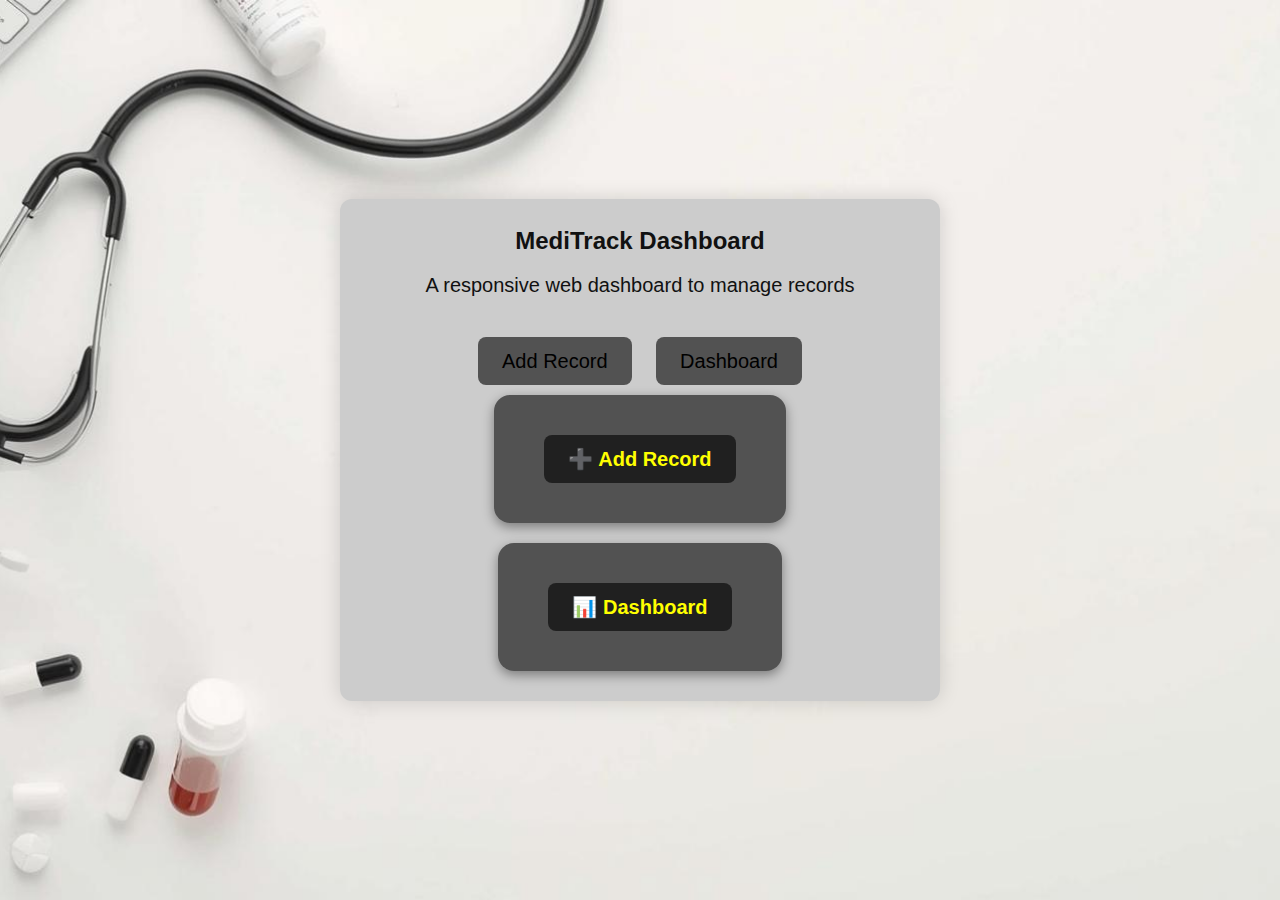
<file: index.html>
<!DOCTYPE html>
<html lang="en">
<head>
  <meta charset="UTF-8">
  <meta name="viewport" content="width=device-width, initial-scale=1.0">
  <title>MediTrack</title>
  <link rel="stylesheet" href="style.css">
  <style>
    body {
      background: url('health-bg.jpg') no-repeat center center fixed;
      background-size: cover;
      margin: 0;
      height: 100vh;

      display: flex;
      flex-direction: column;
      justify-content: center;
      align-items: center;

      font-family: Arial, sans-serif;
      color:black;
    }
    a {
      text-decoration: none;
      color:black;
      margin: 10px;
      font-size: 20px;
    }
  </style>
</head>
<body>
  <div class="one">
    <h1>MediTrack Dashboard</h1>
    <p>A responsive web dashboard to manage records</p>
    <a href="add-record.html">Add Record</a>
    <a href="dashboard.html">Dashboard</a>
<div class="link-boxes">
  <div class="card">
    <a href="add-record.html">➕ Add Record</a>
  </div>
  <div class="card">
    <a href="dashboard.html">📊 Dashboard</a>
  </div>
</div>
  </div>
</body>
</html>
</file>
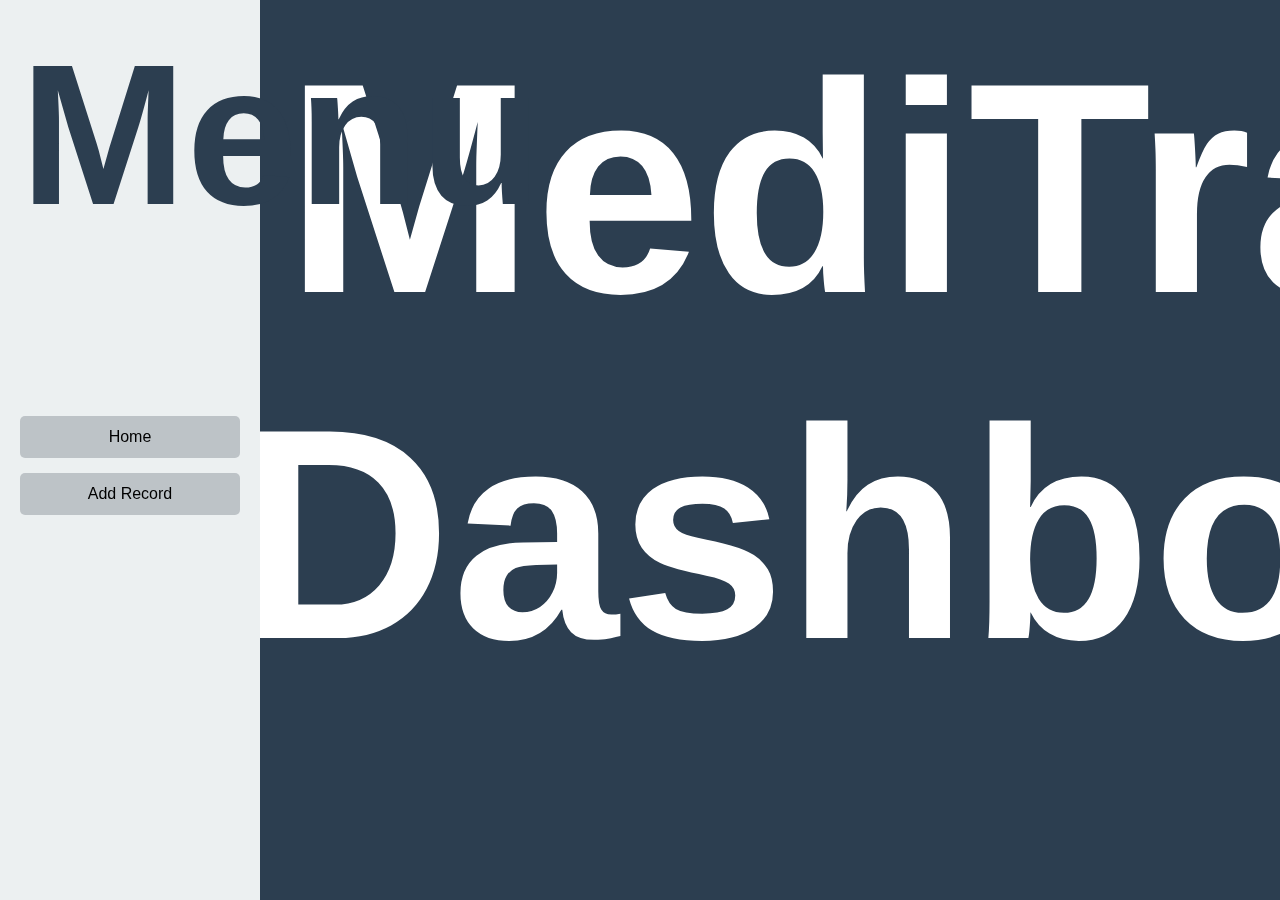
<file: dashboard.html>
<!DOCTYPE html>
<html lang="en">
<head>
  <meta charset="UTF-8">
  <meta name="viewport" content="width=device-width, initial-scale=1.0">
  <title>MediTrack Dashboard</title>
  <style>
  
body {
  font-family: Arial, sans-serif;
  margin: 0;
  background-color: #f4f6f9;
  display: flex;
  min-height: 100vh;
}


aside {
  width: 220px;
  background-color: #ecf0f1;
  padding: 20px;
  position: fixed;
  top: 0;
  bottom: 0;
  left: 0;
}

aside h2 {
  margin-top: 0;
  font-size: 24px;
  color: #2c3e50;
  text-align: center;
}

aside ul {
  list-style: none;
  padding: 0;
  margin-top: 30px;
}

aside li {
  margin: 15px 0;
  padding: 12px;
  background-color: #bdc3c7;
  border-radius: 5px;
  cursor: pointer;
  text-align: center;
  transition: background 0.3s;
  font-size: 16px;
}

aside li:hover {
  background-color: #95a5a6;
}


header {
  background-color: #2c3e50;
  color: white;
  text-align: center;
  padding: 15px;
  margin-left: 220px; /* same as sidebar width */
}

header h1 {
  margin: 0;
  font-size: 28px;
}


main {
  margin-left: 220px; 
  padding: 20px;
  flex-grow: 1;
}

main h1 {
  margin-bottom: 20px;
  color: #2c3e50;
  text-align: center;
  font-size: 24px;
}


.stats {
  display: flex;
  gap: 20px;
  margin-bottom: 30px;
}

.box {
  flex: 1;
  background-color: white;
  padding: 20px;
  border-radius: 10px;
  box-shadow: 0 2px 5px rgba(0, 0, 0, 0.1);
  text-align: center;
  font-size: 18px;
  font-weight: bold;
  color: #2c3e50;
}
    
footer {
  background-color: #2c3e50;
  color: white;
  text-align: center;
  padding: 10px;
  margin-left: 220px;
}
  </style>
</head>
<body>
  
  <header>
    <h1 style="font-size: 300px;">MediTrack Dashboard</h1>
  </header>


  <aside>
    <h2 style="text-align: center; font-size: 200px;">Menu</h2>
    <ul>
      <li><a href="index.html" style="text-decoration: none; color: inherit;display: block;">Home</a></li>
      <li><a href="add-record.html" style="text-decoration: none; color: inherit;display: block;">Add Record</a></li>
     
    </ul>
  </aside>
  <main>
    <h1 style="text-align: center; font-size: 150px;">Welcome to MediTrack</h1>
    <div class="stats">
      <div class="box">Total Patients: 150</div>
      <div class="box">Appointments: 120</div>
      <div class="box">Recent Records: 2</div>
    </div>
    <p>[Form will go here]</p>
    <p>[Table will go here]</p>
  </main>

  <footer>
    © 2025 MediTrack | Built with HTML & CSS
  </footer>
</body>
</html>
</file>
<file: style.css>
* {
  margin: 0;
  padding: 0;
  box-sizing: border-box;
}

body {
  font-family: Arial, sans-serif;
  margin: 0;
  background-color: #f4f6f9;
  min-height: 100vh;
  color: black;
  text-align: center;
}


body.home {
  background: url('health-bg.jpg') no-repeat center center fixed;
  background-size: cover;

  display: flex;
  flex-direction: column;
  justify-content: center;
  align-items: center;
}

h1 {
  font-size: 24px;
  margin-bottom: 20px;
}

p {
  font-size: 20px;
  margin-bottom: 30px;
}

a {
  display: inline-block;
  text-decoration: none;
  background: rgba(0, 0, 0, 0.6);
  color: yellow;
  padding: 12px 24px;
  margin: 10px;
  border-radius: 8px;
  font-size: 18px;
  transition: all 0.3s ease;
}

a:hover {
  background: rgba(255, 255, 255, 0.2);
  transform: scale(1.05);
}

.link-boxes {
  display: flex;
  gap: 20px;
  flex-wrap: wrap;
  justify-content: center;
}

.card {
  background: rgba(0, 0, 0, 0.6);
  color: white;
  padding: 30px 40px;
  border-radius: 16px;
  text-align: center;
  min-width: 200px;
  transition: all 0.3s ease;
  box-shadow: 0 4px 12px rgba(0, 0, 0, 0.4);
}

.card:hover {
  background: rgba(255, 255, 255, 0.15);
  transform: translateY(-5px) scale(1.03);
}

.card a {
  text-decoration: none;
  color: yellow;
  font-size: 20px;
  font-weight: bold;
}


.one {
  max-width: 600px;
  margin: 40px auto;
  padding: 30px;
  border-radius: 12px;
  box-shadow: 0 0 20px rgba(0, 0, 0, 0.15);
  background-color: #ccc;
  font-size: 16px;
  line-height: 1.5em;
  color: #111;
}

.form-container {
  max-width: 800px;
  margin: 40px auto;
  padding: 30px;
  background: rgba(255, 255, 255, 0.9);
  border-radius: 16px;
  box-shadow: 0 6px 16px rgba(0, 0, 0, 0.3);
}

.form-container h2 {
  text-align: center;
  margin-bottom: 20px;
}

.form-container input,
.form-container select,
.form-container textarea {
  width: 100%;
  padding: 10px;
  margin: 8px 0 16px;
  border: 1px solid #ccc;
  border-radius: 8px;
  font-size: 16px;
}

.form-container button {
  display: block;
  width: 100%;
  padding: 12px;
  background: #2a9d8f;
  color: white;
  font-size: 18px;
  font-weight: bold;
  border: none;
  border-radius: 8px;
  cursor: pointer;
  transition: 0.3s;
}

.form-container button:hover {
  background: #21867a;
}

aside {
  width: 220px;
  background-color: #ecf0f1;
  padding: 20px;
  position: fixed;
  top: 0;
  bottom: 0;
  left: 0;
  font-size:48px !important;
}

aside h2 {
  margin-top: 0;
  font-size: 50px;
  color: #2c3e50;
  text-align: center;
}

aside ul {
  list-style: none;
  padding: 0;
  margin-top: 30px;
}

aside li {
  margin: 15px 0;
  padding: 12px;
  background-color: #bdc3c7;
  border-radius: 5px;
  cursor: pointer;
  text-align: center;
  transition: background 0.3s;
  font-size: 16px;
}

aside li:hover {
  background-color: #95a5a6;
}

header {
  background-color: #2c3e50;
  color: white;
  text-align: center;
  padding: 15px;
  margin-left: 220px;
  font-size:25px !important;
}

header h1 {
  margin: 0;
  font-size: 100px;
  font-weight:bold;
}

main {
  margin-left: 220px;
  padding: 20px;
  flex-grow: 1;
  font-size:12px !important;
}

main h1 {
  margin-bottom: 20px;
  color: #2c3e50;
  text-align: center;
  font-size: 50px;
}

.stats {
  display: flex;
  gap: 20px;
  margin-bottom: 30px;
}

.box {
  flex: 1;
  background-color: white;
  padding: 20px;
  border-radius: 10px;
  box-shadow: 0 2px 5px rgba(0, 0, 0, 0.1);
  text-align: center;
  font-size: 18px;
  font-weight: bold;
  color: #2c3e50;
}

footer {
  background-color: #2c3e50;
  color: white;
  text-align: center;
  padding: 10px;
  margin-left: 220px;
}

@media (max-width: 768px) {
  aside {
    position: relative;
    width: 100%;
    height: auto;
    margin-bottom: 20px;
  }

  aside h2 {
    font-size: 18px;
  }

  aside ul {
    display: flex;
    justify-content: center;
    gap: 10px;
  }

  aside li {
    flex: 1;
    margin: 5px;
  }

  header {
    margin-left: 0;
    font-size: 24px;
    padding: 10px;
  }

  header h1 {
    font-size: 28px;
  }

  main {
    margin-left: 0;
    padding: 10px;
  }

  main h1 {
    font-size: 20px;
  }

  .stats {
    flex-direction: column;
  }

  .box {
    margin-bottom: 15px;
  }

  footer {
    margin-left: 0;
    font-size: 14px;
  }
}
</file>
